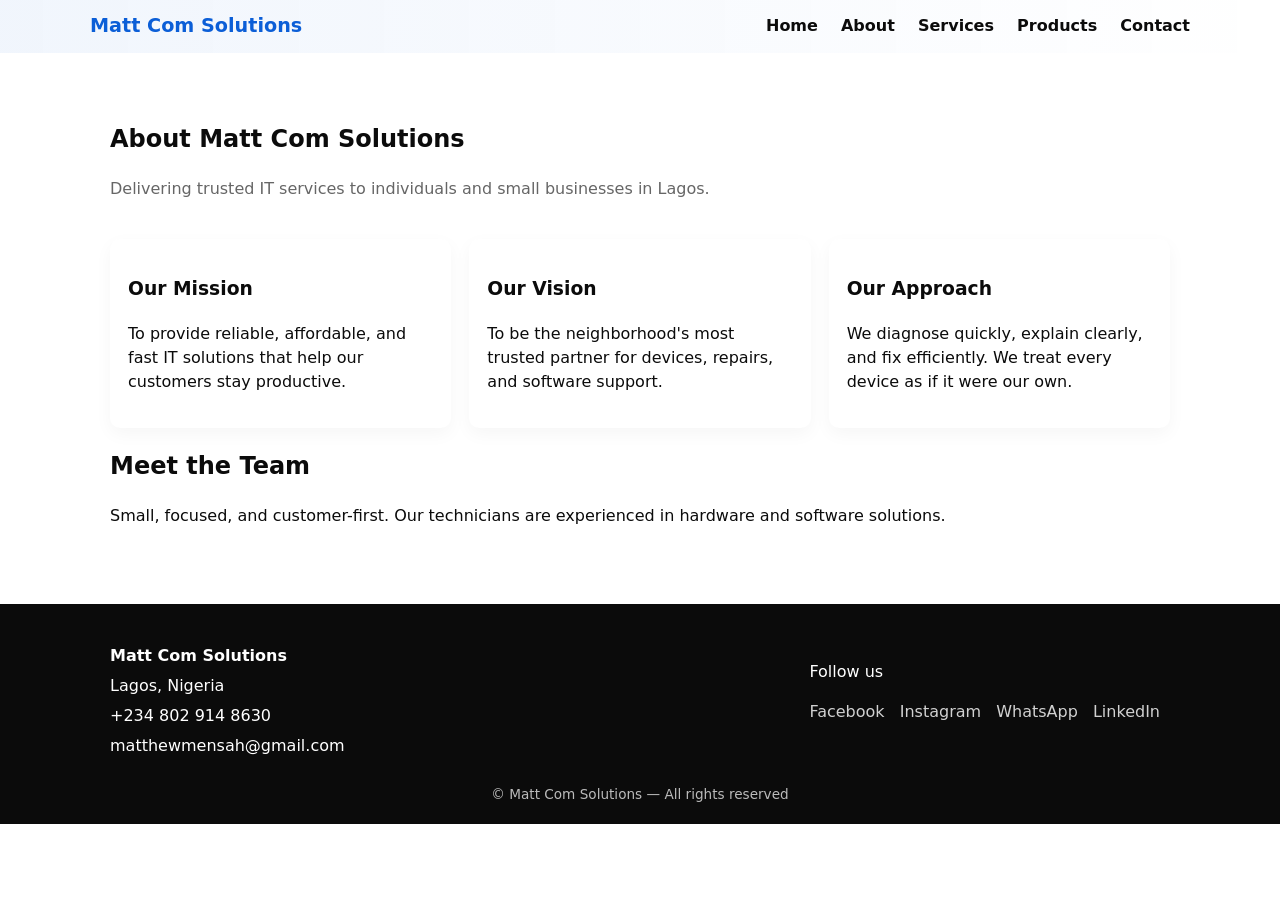
<file: about.html>
<!doctype html>
<html lang="en">
<head>
  <meta charset="utf-8" />
  <meta name="viewport" content="width=device-width,initial-scale=1" />
  <title>About — Matt Com Solutions</title>
  <link rel="stylesheet" href="css/style.css" />
</head>
<body>
  <header class="site-header">
    <div class="container header-inner">
      <a class="brand" href="index.html">Matt Com Solutions</a>
      <nav class="nav" id="nav">
        <a href="index.html">Home</a>
        <a href="about.html">About</a>
        <a href="services.html">Services</a>
        <a href="products.html">Products</a>
        <a href="contact.html">Contact</a>
      </nav>
      <button id="menu-btn" class="menu-btn" aria-label="Toggle menu">☰</button>
    </div>
  </header>

  <main class="container page about-page">
    <section class="page-hero">
      <h1>About Matt Com Solutions</h1>
      <p class="lead">Delivering trusted IT services to individuals and small businesses in Lagos.</p>
    </section>

    <section class="content-grid">
      <div class="card">
        <h3>Our Mission</h3>
        <p>To provide reliable, affordable, and fast IT solutions that help our customers stay productive.</p>
      </div>
      <div class="card">
        <h3>Our Vision</h3>
        <p>To be the neighborhood's most trusted partner for devices, repairs, and software support.</p>
      </div>
      <div class="card">
        <h3>Our Approach</h3>
        <p>We diagnose quickly, explain clearly, and fix efficiently. We treat every device as if it were our own.</p>
      </div>
    </section>

    <section class="team">
      <h2>Meet the Team</h2>
      <p>Small, focused, and customer-first. Our technicians are experienced in hardware and software solutions.</p>
    </section>

  </main>

  <footer class="site-footer">
    <div class="container footer-inner">
      <div class="footer-left">
        <strong>Matt Com Solutions</strong>
        <p>Lagos, Nigeria</p>
        <p>+234 802 914 8630</p>
        <p>matthewmensah@gmail.com</p>
      </div>
      <div class="footer-right">
        <p>Follow us</p>
        <nav class="socials">
          <a href="https://facebook.com/placeholder" target="_blank">Facebook</a>
          <a href="https://instagram.com/placeholder" target="_blank">Instagram</a>
          <a href="https://wa.me/2348029148630" target="_blank">WhatsApp</a>
          <a href="https://linkedin.com/placeholder" target="_blank">LinkedIn</a>
        </nav>
      </div>
    </div>
    <div class="center small">© Matt Com Solutions — All rights reserved</div>
  </footer>

<script src="js/script.js"></script>
</body>
</html>
</file>
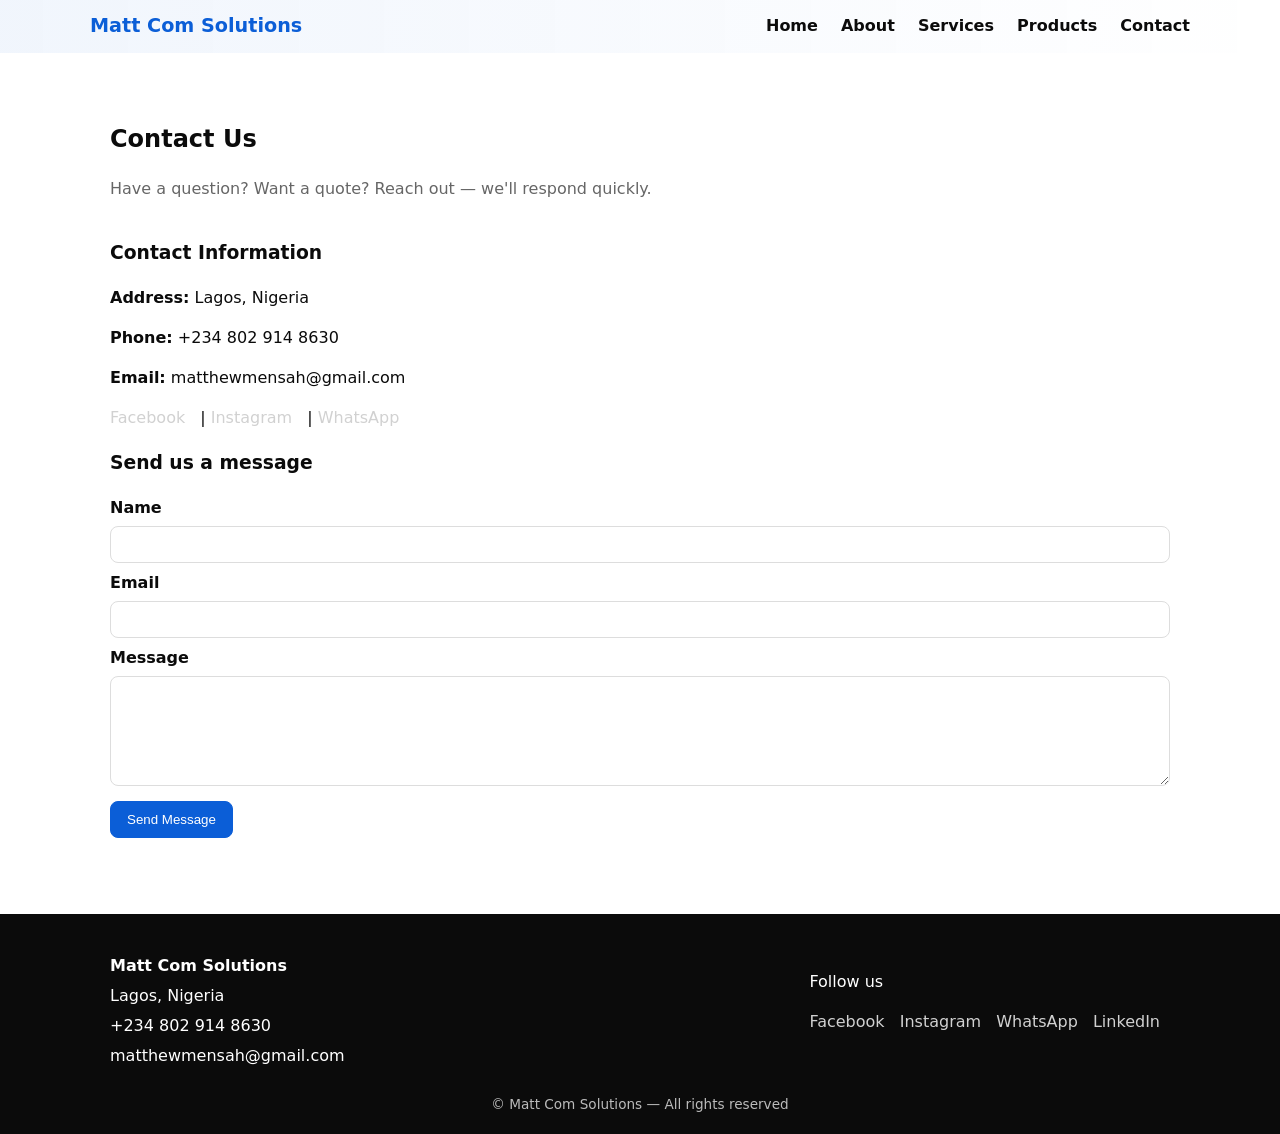
<file: contact.html>
<!doctype html>
<html lang="en">
<head>
  <meta charset="utf-8" />
  <meta name="viewport" content="width=device-width,initial-scale=1" />
  <title>Contact — Matt Com Solutions</title>
  <link rel="stylesheet" href="css/style.css" />
</head>
<body>
  <header class="site-header">
    <div class="container header-inner">
      <a class="brand" href="index.html">Matt Com Solutions</a>
      <nav class="nav" id="nav">
        <a href="index.html">Home</a>
        <a href="about.html">About</a>
        <a href="services.html">Services</a>
        <a href="products.html">Products</a>
        <a href="contact.html">Contact</a>
      </nav>
      <button id="menu-btn" class="menu-btn" aria-label="Toggle menu">☰</button>
    </div>
  </header>

  <main class="container page contact-page">
    <section class="page-hero">
      <h1>Contact Us</h1>
      <p class="lead">Have a question? Want a quote? Reach out — we'll respond quickly.</p>
    </section>

    <section class="contact-section">
      <div class="contact-info">
        <h3>Contact Information</h3>
        <p><strong>Address:</strong> Lagos, Nigeria</p>
        <p><strong>Phone:</strong> +234 802 914 8630</p>
        <p><strong>Email:</strong> matthewmensah@gmail.com</p>
        <div class="socials">
          <a href="https://facebook.com/placeholder" target="_blank">Facebook</a> |
          <a href="https://instagram.com/placeholder" target="_blank">Instagram</a> |
          <a href="https://wa.me/2348029148630" target="_blank">WhatsApp</a>
        </div>
      </div>

      <div class="contact-form">
        <h3>Send us a message</h3>
        <form id="contact-form">
          <label>Name<input type="text" id="cname" /></label>
          <small class="error" id="cnameError"></small>

          <label>Email<input type="email" id="cemail" /></label>
          <small class="error" id="cemailError"></small>

          <label>Message<textarea id="cmessage"></textarea></label>
          <small class="error" id="cmessageError"></small>

          <button type="submit" class="btn primary">Send Message</button>
          <p id="csuccess" class="success"></p>
        </form>
      </div>
    </section>

  </main>

  <footer class="site-footer">
    <div class="container footer-inner">
      <div class="footer-left">
        <strong>Matt Com Solutions</strong>
        <p>Lagos, Nigeria</p>
        <p>+234 802 914 8630</p>
        <p>matthewmensah@gmail.com</p>
      </div>
      <div class="footer-right">
        <p>Follow us</p>
        <nav class="socials">
          <a href="https://facebook.com/placeholder" target="_blank">Facebook</a>
          <a href="https://instagram.com/placeholder" target="_blank">Instagram</a>
          <a href="https://wa.me/2348029148630" target="_blank">WhatsApp</a>
          <a href="https://linkedin.com/placeholder" target="_blank">LinkedIn</a>
        </nav>
      </div>
    </div>
    <div class="center small">© Matt Com Solutions — All rights reserved</div>
  </footer>

<script src="js/script.js"></script>
</body>
</html>
</file>
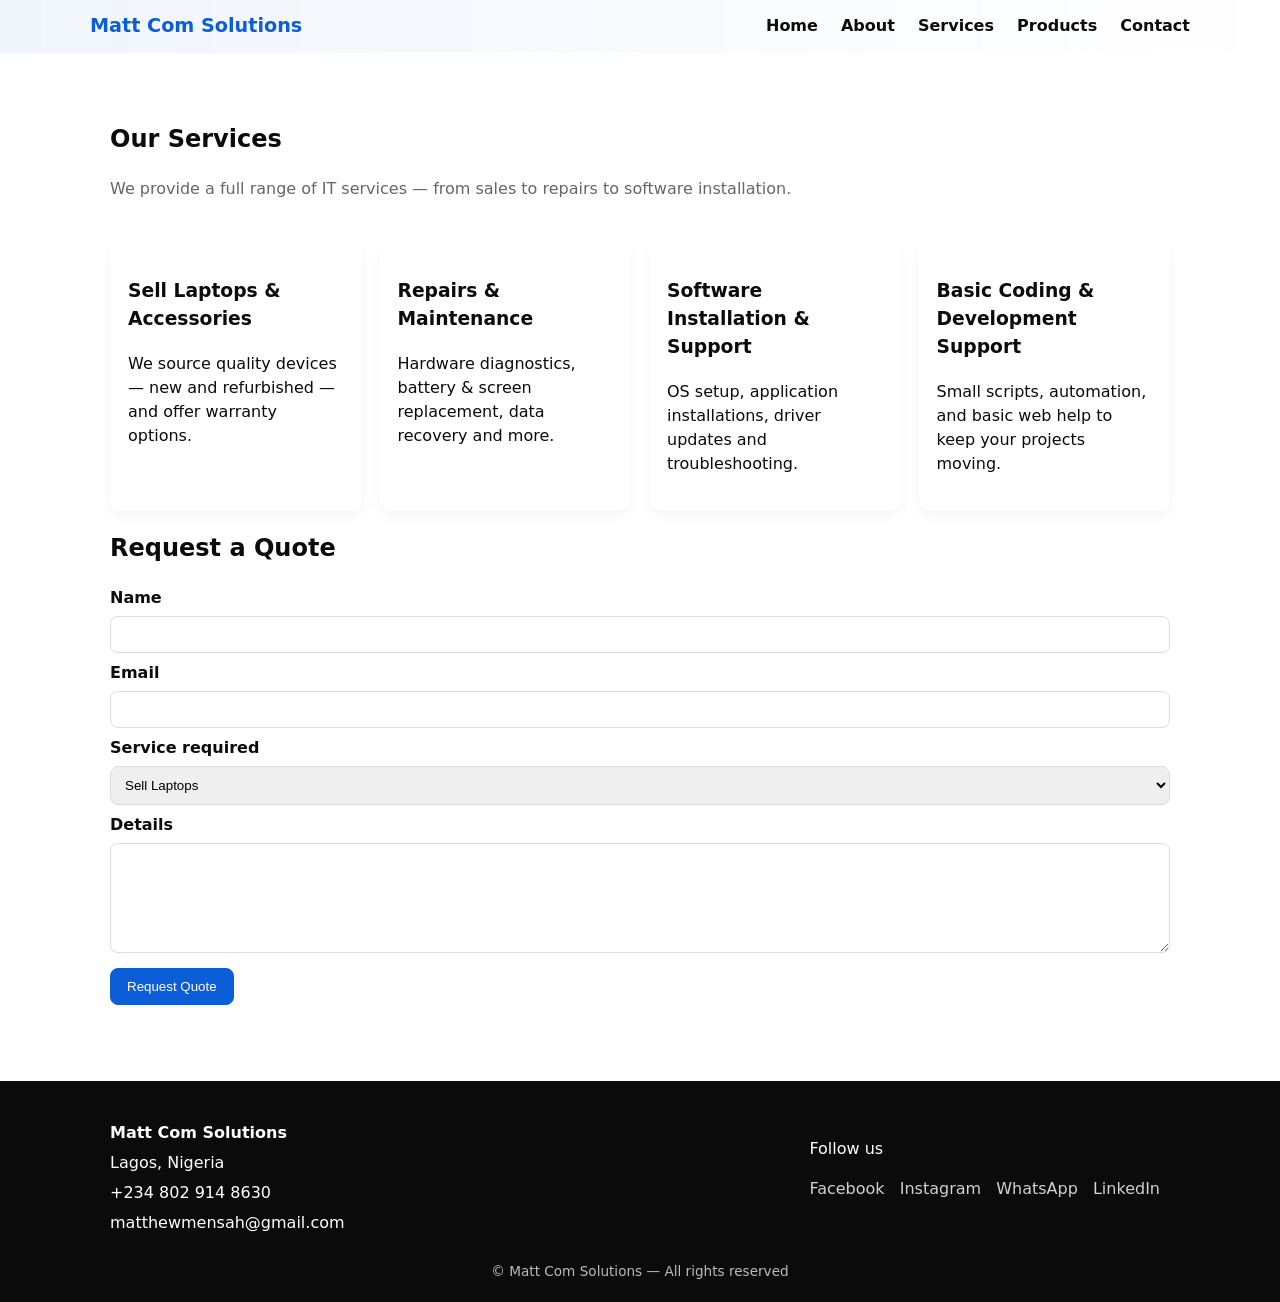
<file: services.html>
<!doctype html>
<html lang="en">
<head>
  <meta charset="utf-8" />
  <meta name="viewport" content="width=device-width,initial-scale=1" />
  <title>Services — Matt Com Solutions</title>
  <link rel="stylesheet" href="css/style.css" />
</head>
<body>
  <header class="site-header">
    <div class="container header-inner">
      <a class="brand" href="index.html">Matt Com Solutions</a>
      <nav class="nav" id="nav">
        <a href="index.html">Home</a>
        <a href="about.html">About</a>
        <a href="services.html">Services</a>
        <a href="products.html">Products</a>
        <a href="contact.html">Contact</a>
      </nav>
      <button id="menu-btn" class="menu-btn" aria-label="Toggle menu">☰</button>
    </div>
  </header>

  <main class="container page services-page">
    <section class="page-hero">
      <h1>Our Services</h1>
      <p class="lead">We provide a full range of IT services — from sales to repairs to software installation.</p>
    </section>

    <section class="services-list">
      <div class="service-card">
        <h3>Sell Laptops & Accessories</h3>
        <p>We source quality devices — new and refurbished — and offer warranty options.</p>
      </div>
      <div class="service-card">
        <h3>Repairs & Maintenance</h3>
        <p>Hardware diagnostics, battery & screen replacement, data recovery and more.</p>
      </div>
      <div class="service-card">
        <h3>Software Installation & Support</h3>
        <p>OS setup, application installations, driver updates and troubleshooting.</p>
      </div>
      <div class="service-card">
        <h3>Basic Coding & Development Support</h3>
        <p>Small scripts, automation, and basic web help to keep your projects moving.</p>
      </div>
    </section>

    <section class="quote-form">
      <h2>Request a Quote</h2>
      <form id="quote-form">
        <label>Name<input type="text" id="qname" /></label>
        <small class="error" id="qnameError"></small>

        <label>Email<input type="email" id="qemail" /></label>
        <small class="error" id="qemailError"></small>

        <label>Service required
          <select id="qservice">
            <option>Sell Laptops</option>
            <option>Repairs</option>
            <option>Software Installation</option>
            <option>Coding Support</option>
          </select>
        </label>

        <label>Details<textarea id="qdetails"></textarea></label>
        <small class="error" id="qdetailsError"></small>

        <button type="submit" class="btn primary">Request Quote</button>
        <p id="qsuccess" class="success"></p>
      </form>
    </section>

  </main>

  <footer class="site-footer">
    <div class="container footer-inner">
      <div class="footer-left">
        <strong>Matt Com Solutions</strong>
        <p>Lagos, Nigeria</p>
        <p>+234 802 914 8630</p>
        <p>matthewmensah@gmail.com</p>
      </div>
      <div class="footer-right">
        <p>Follow us</p>
        <nav class="socials">
          <a href="https://facebook.com/placeholder" target="_blank">Facebook</a>
          <a href="https://instagram.com/placeholder" target="_blank">Instagram</a>
          <a href="https://wa.me/2348029148630" target="_blank">WhatsApp</a>
          <a href="https://linkedin.com/placeholder" target="_blank">LinkedIn</a>
        </nav>
      </div>
    </div>
    <div class="center small">© Matt Com Solutions — All rights reserved</div>
  </footer>

<script src="js/script.js"></script>
</body>
</html>
</file>
<file: css/style.css>
/* Main stylesheet for Matt Com Solutions */
/* Colors: primary blue #0b5ed7, black, white */
:root {
  --primary: #0b5ed7;
  --dark: #0b0b0b;
  --muted: #666;
  --bg: #ffffff;
}

* {
  box-sizing: border-box;
}

body {
  font-family: Inter, system-ui, -apple-system, "Segoe UI", Roboto, "Helvetica Neue", Arial;
  margin: 0;
  background: var(--bg);
  color: var(--dark);
  line-height: 1.5;
}

/* layout helpers */
.container {
  max-width: 1100px;
  margin: 0 auto;
  padding: 20px;
}

/* Header */
.site-header {
  background: linear-gradient(90deg, rgba(11, 94, 215, 0.06), transparent);
  position: sticky;
  top: 0;
  z-index: 20;
  backdrop-filter: blur(6px);
}

.header-inner {
  display: flex;
  align-items: center;
  justify-content: space-between;
  padding: 12px 0;
}

.brand {
  font-weight: 700;
  color: var(--primary);
  text-decoration: none;
  font-size: 1.2rem;
}

.nav a {
  margin-left: 18px;
  text-decoration: none;
  color: var(--dark);
  font-weight: 600;
}

.menu-btn {
  display: none;
  background: none;
  border: 0;
  font-size: 1.4rem;
  cursor: pointer;
}

/* Hero */
.hero {
  padding: 40px 0;
  display: flex;
  align-items: center;
}

.hero-inner {
  display: grid;
  grid-template-columns: 1fr 1fr;
  gap: 30px;
  align-items: center;
}

.hero-text h1 {
  font-size: 2rem;
  margin: 0;
}

.tagline {
  color: var(--primary);
  font-weight: 700;
  margin: 8px 0;
}

.lead {
  color: var(--muted);
  margin: 12px 0;
}

.hero-media img {
  width: 100%;
  border-radius: 10px;
  box-shadow: 0 10px 30px rgba(11, 94, 215, 0.08);
}

/* Buttons */
.btn {
  display: inline-block;
  padding: 10px 16px;
  border-radius: 8px;
  border: 1px solid transparent;
  text-decoration: none;
  cursor: pointer;
  transition: all 0.2s ease;
}

.btn:hover {
  transform: translateY(-3px);
}

.primary {
  background: var(--primary);
  color: white;
  border-color: var(--primary);
}

/* Cards & grids */
.cards {
  display: grid;
  grid-template-columns: repeat(auto-fit, minmax(220px, 1fr));
  gap: 18px;
  margin-top: 18px;
}

.card {
  background: #fff;
  border-radius: 10px;
  padding: 18px;
  box-shadow: 0 6px 18px rgba(17, 17, 17, 0.04);
}

.products-grid,
.products-preview .products-grid {
  display: grid;
  grid-template-columns: repeat(auto-fit, minmax(220px, 1fr));
  gap: 18px;
}

.product,
.product-card {
  background: #fff;
  border-radius: 10px;
  padding: 12px;
  box-shadow: 0 6px 18px rgba(0, 0, 0, 0.06);
  text-align: center;
}

.product img,
.product-card img {
  width: 100%;
  height: 180px;
  object-fit: cover;
  border-radius: 8px;
}

/* page-hero */
.page-hero {
  padding: 28px 0 8px;
}

.content-grid {
  display: grid;
  grid-template-columns: repeat(auto-fit, minmax(240px, 1fr));
  gap: 18px;
  margin-top: 18px;
}

/* services page */
.services-list {
  display: grid;
  grid-template-columns: repeat(auto-fit, minmax(220px, 1fr));
  gap: 18px;
  margin: 20px 0;
}

.service-card {
  padding: 18px;
  border-radius: 10px;
  background: #fff;
  box-shadow: 0 6px 14px rgba(0, 0, 0, 0.04);
}

/* forms */
form {
  display: block;
  margin-top: 12px;
}

form label {
  display: block;
  margin: 8px 0;
  font-weight: 600;
}

input[type="text"],
input[type="email"],
textarea,
select {
  width: 100%;
  padding: 10px;
  border-radius: 8px;
  border: 1px solid #ddd;
  margin-top: 6px;
}

textarea {
  min-height: 110px;
  resize: vertical;
}

.error {
  color: #d9534f;
  font-size: 0.85rem;
  margin-top: 6px;
  display: block;
}

.success {
  color: green;
  margin-top: 8px;
  font-weight: 600;
}

/* footer */
.site-footer {
  background: #0b0b0b;
  color: #fff;
  padding: 20px 0;
  margin-top: 40px;
}

.footer-inner {
  display: flex;
  justify-content: space-between;
  gap: 20px;
  align-items: flex-start;
}

.footer-left p {
  margin: 6px 0;
}

.socials a {
  color: #d1d1d1;
  text-decoration: none;
  margin-right: 10px;
}

/* small helpers */
.center {
  text-align: center;
}

.small {
  font-size: 0.85rem;
  color: #bbb;
}

/* responsive */
@media (max-width: 900px) {
  .hero-inner {
    grid-template-columns: 1fr;
    text-align: center;
  }

  .nav {
    display: none;
  }

  .menu-btn {
    display: block;
  }

  .header-inner {
    gap: 10px;
  }

  .hero-media {
    order: 2;
  }
}
</file>
